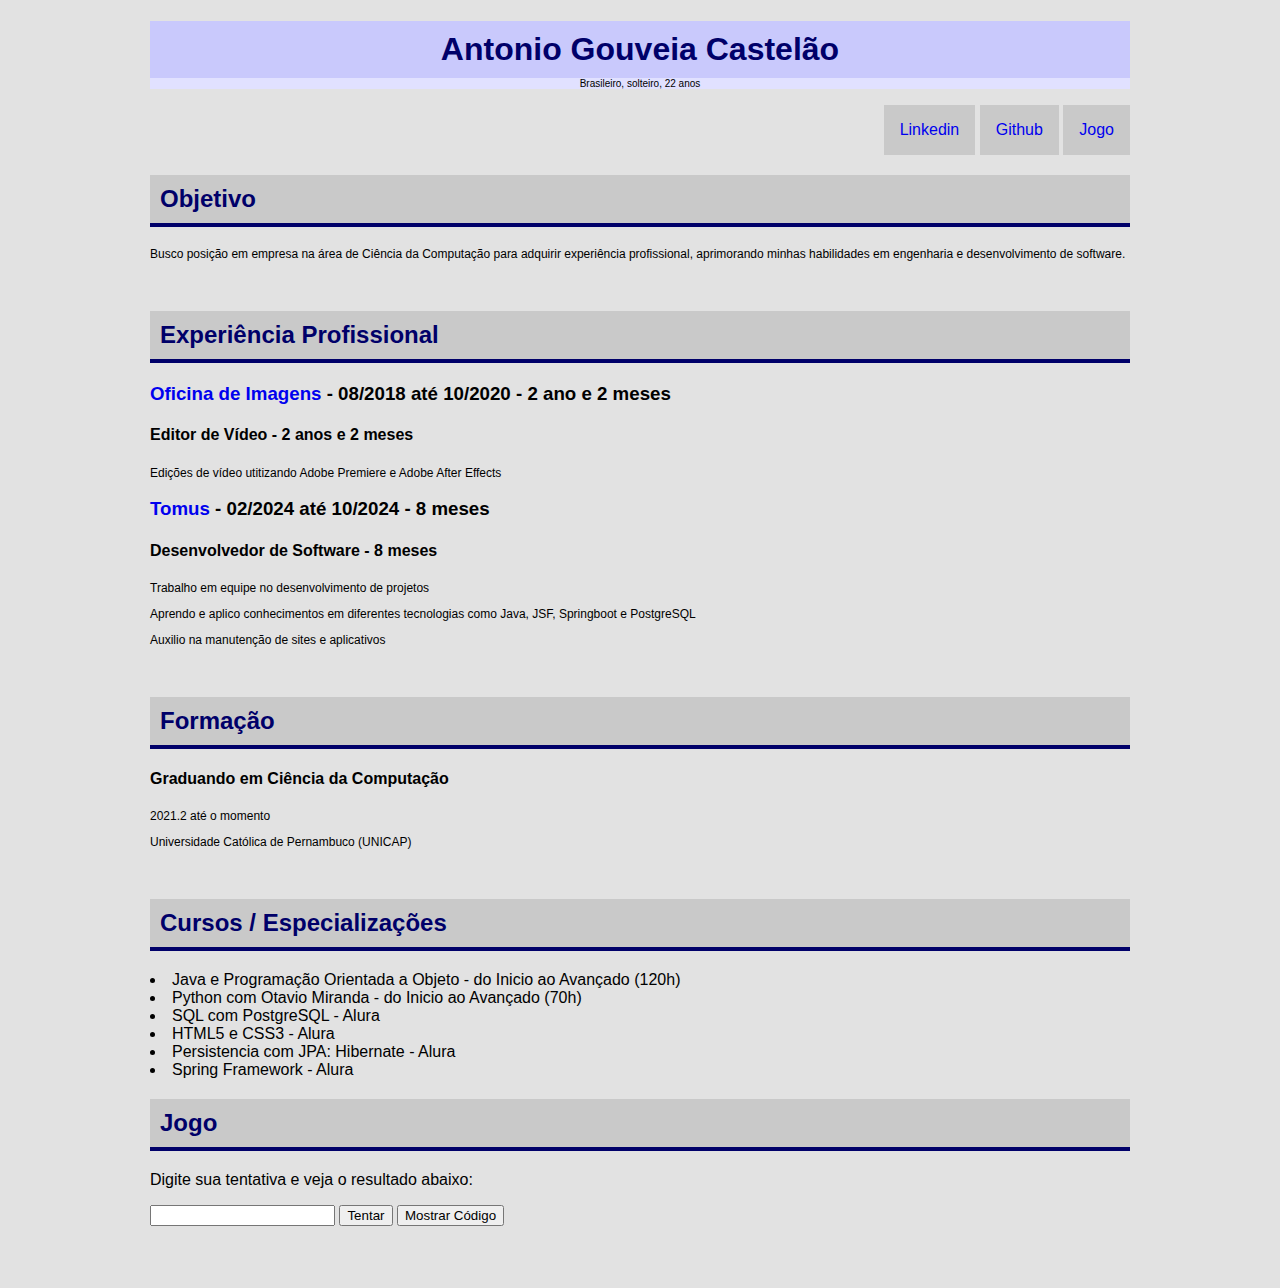
<file: web-antonip/index.html>
<!DOCTYPE html>
<html lang="en">
<head>
    <meta charset="UTF-8">
    <meta name="viewport" content="width=device-width, initial-scale=1.0">
    <title>Currículo - Antonio Castelão</title>
    <link rel="stylesheet" href="index.css">
</head>
<body>

    <h1>Antonio Gouveia Castelão</h1>

    <p class="subnick">Brasileiro, solteiro, 22 anos</p>

    <ul class="menu">
        <li><a href="https://www.linkedin.com/in/antonio-castel%C3%A3o/" target="_blank">Linkedin</a></li>
        <li><a href="http://www.github.com/agcastelao" target="_blank">Github</a></li>
        <li><a href="jogo.html" target="_blank">Jogo</a></li>
    </ul>
    
    <h2>Objetivo</h2>
    <p class="descricao">Busco posição em empresa na área de Ciência da
        Computação para adquirir experiência profissional,
        aprimorando minhas habilidades em engenharia e
        desenvolvimento de software.
        </p>
    <br>

    <h2>Experiência Profissional</h2>

    <h3><b class="local"><a href="https://www.oficinadeimagens.net" target="_blank">Oficina de Imagens</a></b><b> - 08/2018 até 10/2020 - 2 ano e 2 meses</b></h3>
    <h4><b>Editor de Vídeo - 2 anos e 2 meses</b></h4>
    <p class="descricao">Edições de vídeo utitizando Adobe Premiere e Adobe After Effects</p>

    <h3><b class="local"><a href="https://www.oficinadeimagens.net" target="_blank">Tomus</a></b><b> - 02/2024 até 10/2024 - 8 meses</b></h3>
    <h4><b>Desenvolvedor de Software - 8 meses</b></h4>
    <p class="descricao">Trabalho em equipe no desenvolvimento de projetos</p>
    <p class="descricao">Aprendo e aplico conhecimentos em diferentes
        tecnologias como Java, JSF, Springboot e PostgreSQL</p>
    <p class="descricao">Auxilio na manutenção de sites e aplicativos</p>

    <br>

    <h2>Formação</h2>

    <h4><b>Graduando em Ciência da Computação</b></h4>
    <p class="descricao">2021.2 até o momento</p>
    <p class="descricao">Universidade Católica de Pernambuco (UNICAP)</p>

    <br>

    <h2>Cursos / Especializações</h2>

    <ul>
        <li>Java e Programação Orientada a Objeto - do Inicio ao Avançado (120h)</li>
        <li>Python com Otavio Miranda - do Inicio ao Avançado (70h)</li>
        <li>SQL com PostgreSQL - Alura</li>
        <li>HTML5 e CSS3 - Alura</li>
        <li>Persistencia com JPA: Hibernate - Alura</li>
        <li>Spring Framework - Alura</li>
    </ul>

    <h2>Jogo</h2>

    <p>Digite sua tentativa e veja o resultado abaixo:</p>
    <input type="text" id="guessInput" maxlength="4">
    <button onclick="makeGuess()">Tentar</button>
    <button onclick="showCode()">Mostrar Código</button>
    <div id="resultList"></div>

    <br>
    <br>
    <br>

    <script src="script.js"></script>

</body>
</html>
</file>
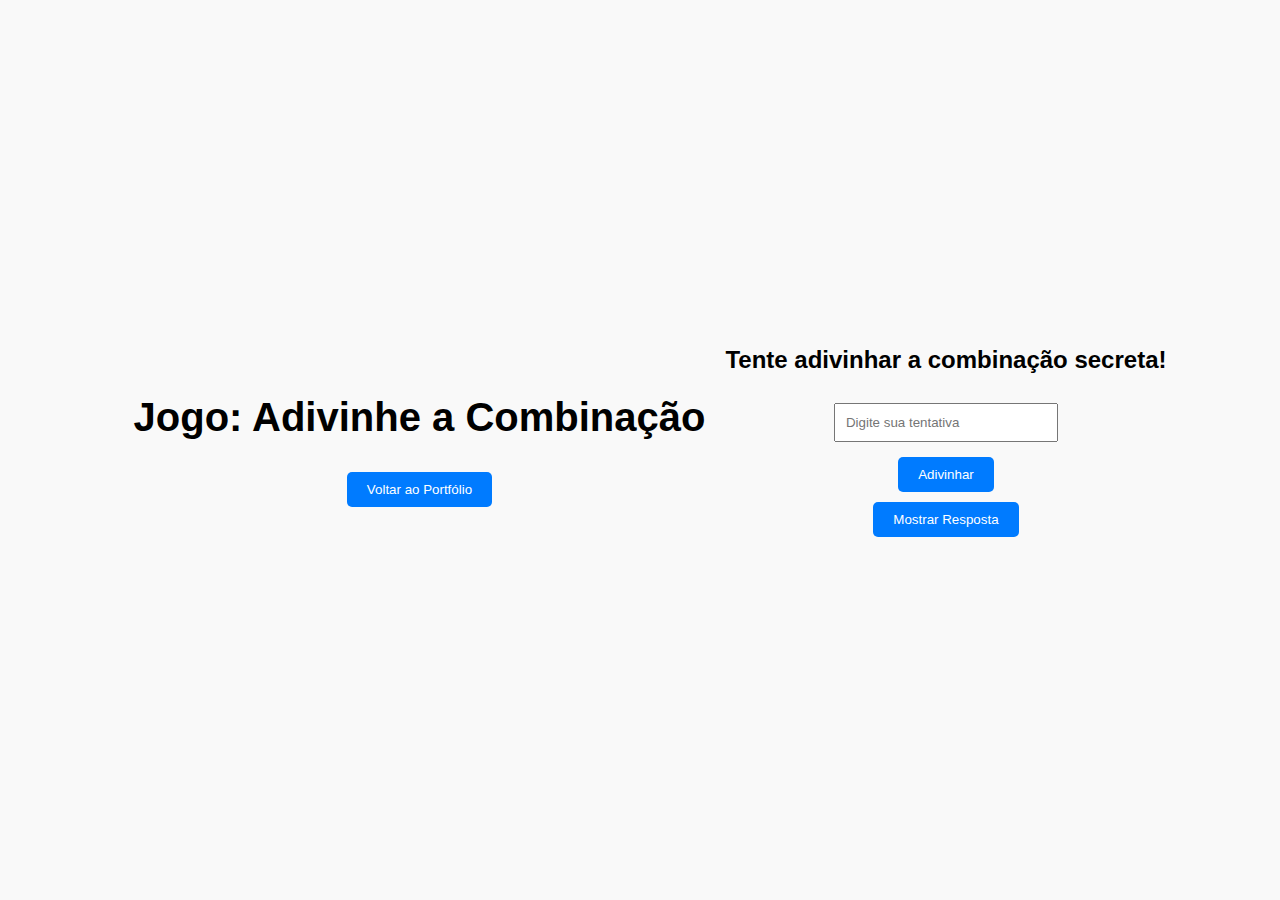
<file: portifolio-arthur/jogo.html>
<!DOCTYPE html>
<html lang="pt-BR">
<head>
    <meta charset="UTF-8">
    <meta name="viewport" content="width=device-width, initial-scale=1.0">
    <link rel="stylesheet" href="styles.css">
    <title>Jogo - Adivinhe a Combinação</title>
</head>
<body>
    <header>
        <h1>Jogo: Adivinhe a Combinação</h1>
        <button onclick="window.location.href='index.html'">Voltar ao Portfólio</button>
    </header>

    <main>
        <section id="game">
            <h2>Tente adivinhar a combinação secreta!</h2>
            <input type="text" id="guessInput" placeholder="Digite sua tentativa">
            <button id="guessBtn">Adivinhar</button>
            <button id="showAnswerBtn">Mostrar Resposta</button>

            <ul id="attemptsList"></ul>
        </section>
    </main>

    <script src="script.js"></script>
</body>
</html>
</file>
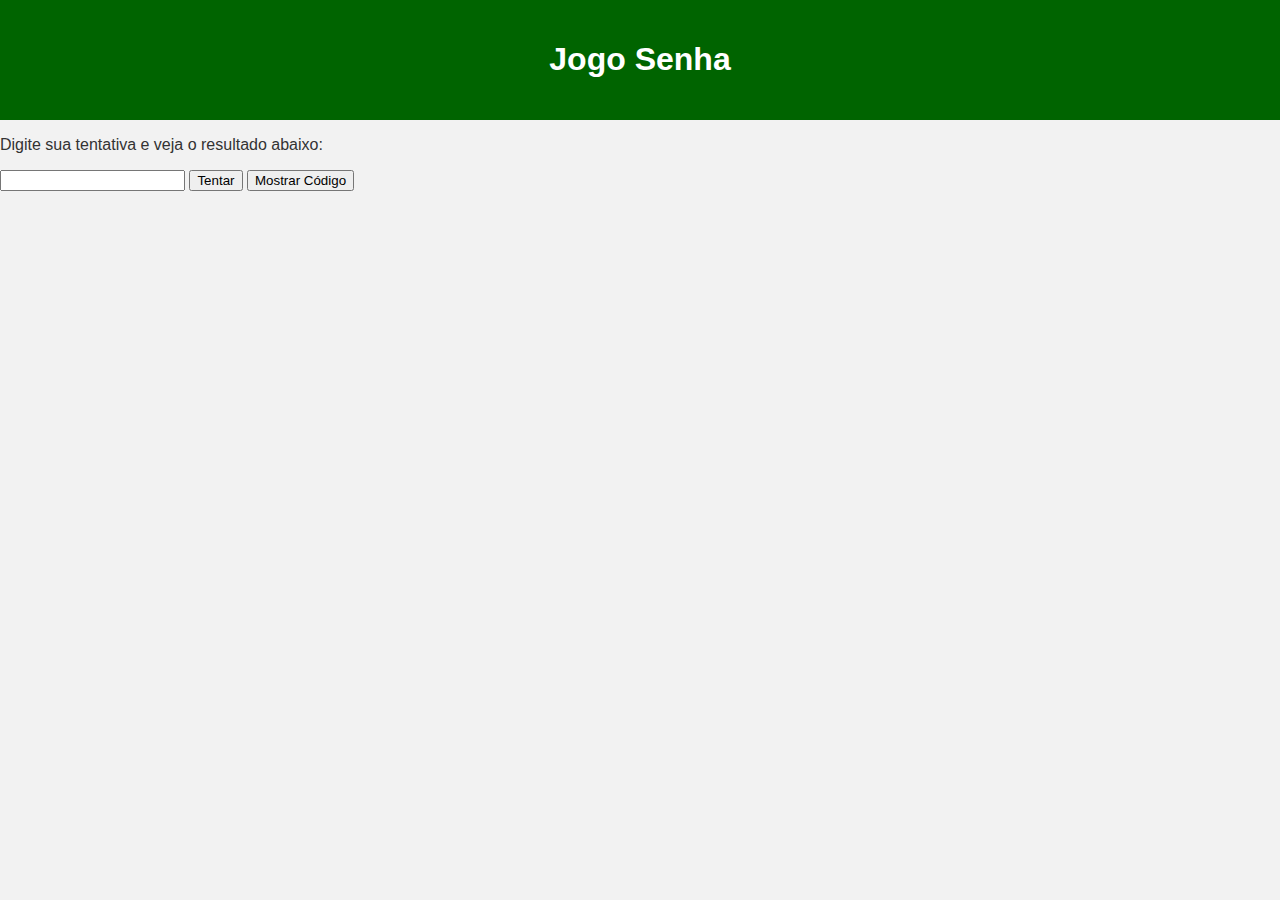
<file: web-mobile-vin/jogo.html>
<!DOCTYPE html>
<html lang="pt-br">
<head>
    <meta charset="UTF-8">
    <meta name="viewport" content="width=device-width, initial-scale=1.0">
    <title>Jogo Senha</title>
    <link rel="stylesheet" href="style.css">
</head>
<body>
    <header>
        <h1>Jogo Senha</h1>
    </header>
    <main>
        <p>Digite sua tentativa e veja o resultado abaixo:</p>
        <input type="text" id="guessInput" maxlength="4">
        <button onclick="makeGuess()">Tentar</button>
        <button onclick="showCode()">Mostrar Código</button>
        <div id="resultList"></div>
    </main>
    <script src="scripts.js"></script>
</body>
</html>
</file>
<file: web-antonip/index.css>
body {
    font-family: 'Segoe UI', Tahoma, Geneva, Verdana, sans-serif;
    background-color: rgb(226, 226, 226);
    margin-left: 150px;
    margin-right: 150px;
}

h1 {
    color: rgb(0, 0, 105);
    background-color: rgb(201, 201, 252);
    text-align: center;
    padding: 10px;
    margin-bottom: 0;
}

.subnick {
    font-size: 10px;
    text-align: center;
    margin-top: 0;
    background-color: rgb(225, 225, 255);
}

h2 {
    color: rgb(0, 0, 105);
    background-color: rgb(201, 201, 201);
    padding: 10px;
    border-bottom: 4px solid rgb(0, 0, 105);
}

h3 {
    text-decoration: none;
}

.descricao {
    font-size: 12px;
}

ul {
    padding-left: 0;
}

li {
    list-style-position: inside;
}

a {
    text-decoration: none;
}

.menu {
    text-align: right;
}

.menu li {
    list-style-type: none;
    display: inline-block;
    padding: 0;
}

.menu a {
    background-color: rgb(201, 201, 201);
    padding: 16px;
    display: inline-block;
}

.menu a:hover {
    background-color: rgb(167, 167, 167);
}

.menu a:active {
    color: rgb(155, 155, 255);
}
</file>
<file: portifolio-arthur/styles.css>
body {
    font-family: 'Arial', sans-serif;
    margin: 0;
    padding: 0;
    background-color: #f9f9f9;
    display: flex;
    justify-content: center;
    align-items: center;
    height: 100vh;
}

header {
    padding: 20px;
    text-align: center;
    margin-bottom: 20px;
}

nav ul {
    list-style: none;
    display: flex;
    justify-content: space-around;
}

nav a {
    text-decoration: none;
    color: #333;
}

.hero {
    display: flex;
    flex-direction: column;
    align-items: center;
    justify-content: center;
    color: black;
    text-align: center;
}

.profile {
    margin-bottom: 20px;
}

.profile-img {
    width: 200px;
    border-radius: 10px;
}

h1 {
    font-size: 2.5em;
}

h2 {
    font-size: 1.5em;
}

.btn {
    background-color: #007bff;
    color: white;
    padding: 10px 20px;
    text-decoration: none;
    border-radius: 5px;
    transition: background-color 0.3s;
    margin: 30px 0;
}

.btn:hover {
    background-color: #0056b3;
}

footer {
    margin-top: 20px;
}

footer a {
    margin: 0 10px;
    text-decoration: none;
    color: #007bff;
    font-weight: bold;
}

footer a:hover {
    text-decoration: underline;
}

.links {
    margin-top: 20px;
}

.links a {
    margin: 0 10px;
    text-decoration: none;
    color: #007bff;
    font-weight: bold;
}

.links a:hover {
    text-decoration: underline;
}

#game {
    display: flex;
    flex-direction: column;
    align-items: center;
}

input {
    margin: 10px 0;
    padding: 10px;
    width: 200px;
}

button {
    margin: 5px;
    padding: 10px 20px;
    background-color: #007bff;
    color: white;
    border: none;
    border-radius: 5px;
    cursor: pointer;
}

button:hover {
    background-color: #0056b3;
}

ul {
    list-style-type: none;
    padding: 0;
}
</file>
<file: web-mobile-vin/style.css>
body {
    font-family: Arial, sans-serif;
    color: #333;
    background-color: #f2f2f2;
    margin: 0;
    padding: 0;
}

header {
    text-align: center;
    padding: 20px;
    background-color: #006400;
    color: white;
}

nav a {
    margin: 0 15px;
    color: white;
    text-decoration: none;
    font-weight: bold;
}

section {
    margin: 20px;
    padding: 20px;
    background-color: white;
    border-radius: 8px;
    box-shadow: 0 0 10px rgba(0, 0, 0, 0.1);
}

#contato form {
    display: flex;
    flex-direction: column;
}

#contato label, #contato input, #contato textarea, #contato button {
    margin-bottom: 10px;

}

.foto-perfil {
    width: 200px; 
    height: 200px;
    border-radius: 50%;
    object-fit: cover;
    display: block;
    margin: 0 auto 20px;
    box-shadow: 0 4px 8px rgba(0, 0, 0, 0.2);
}
</file>
